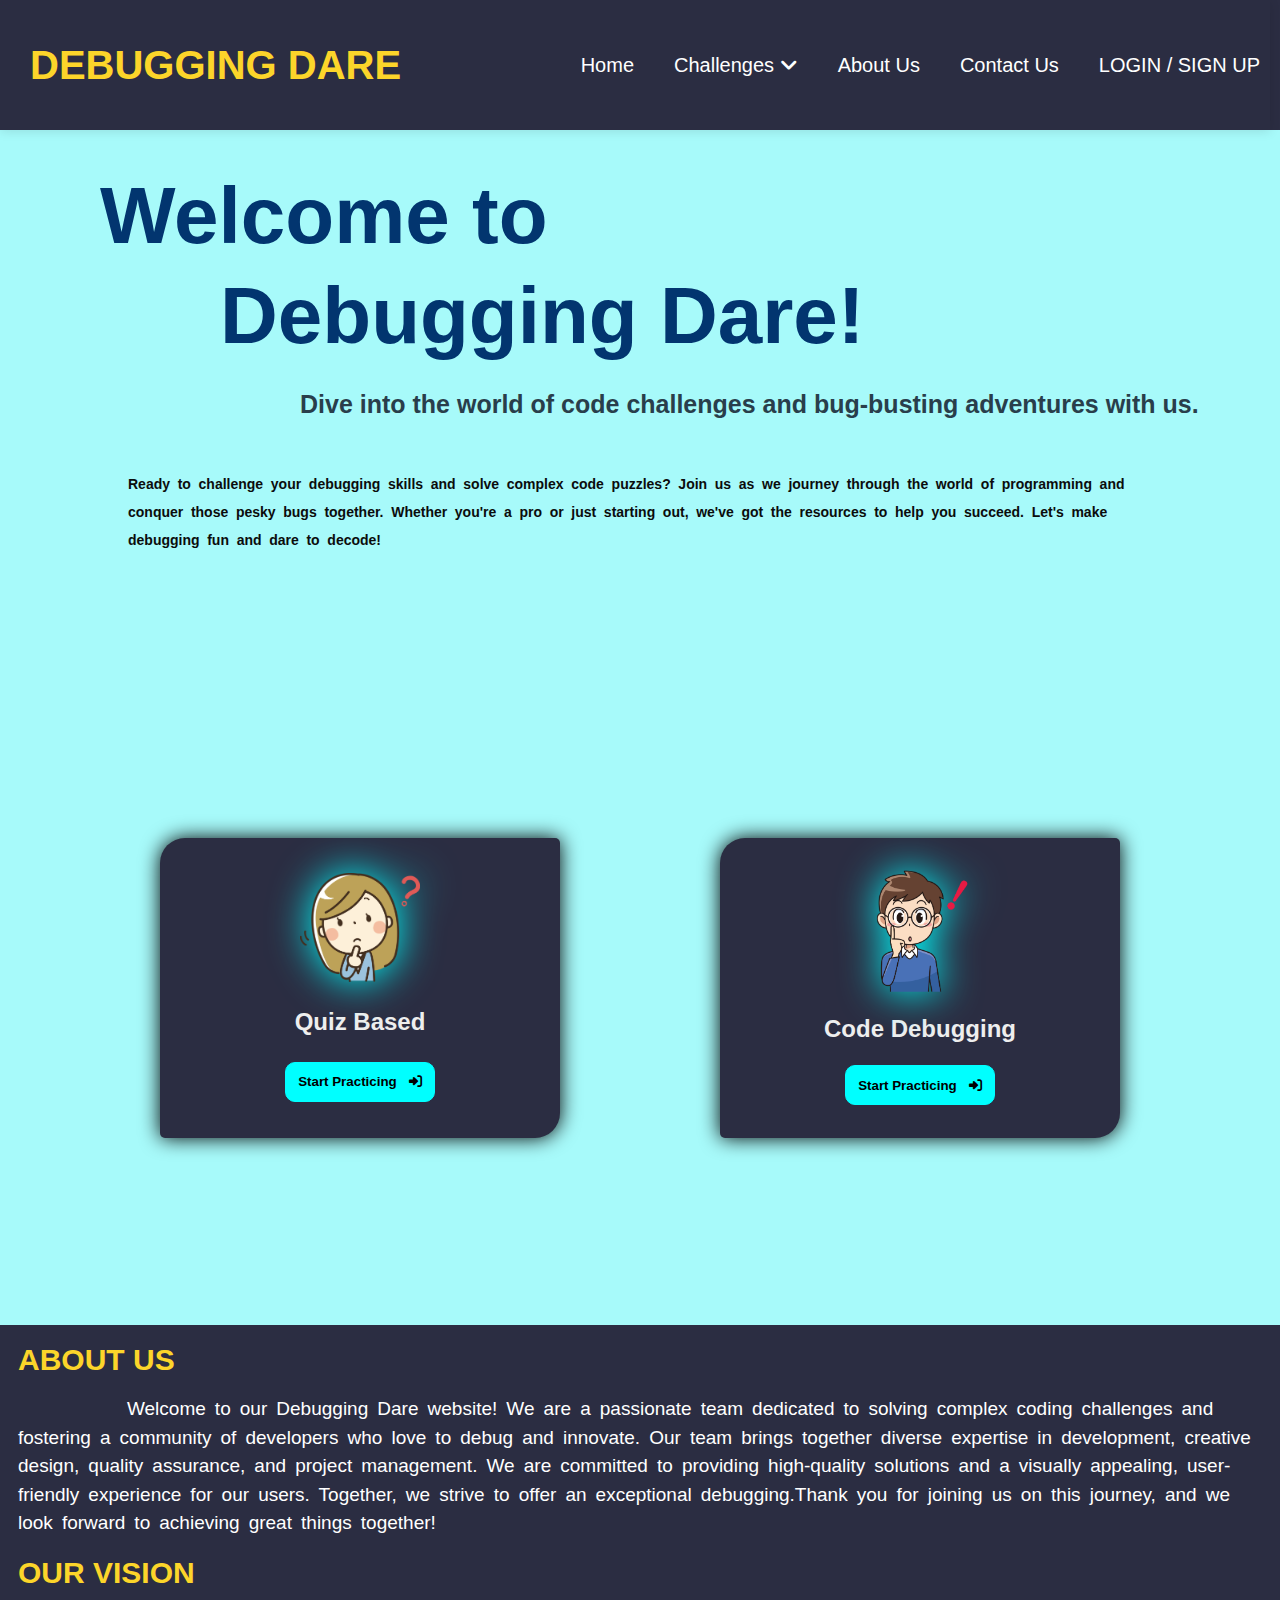
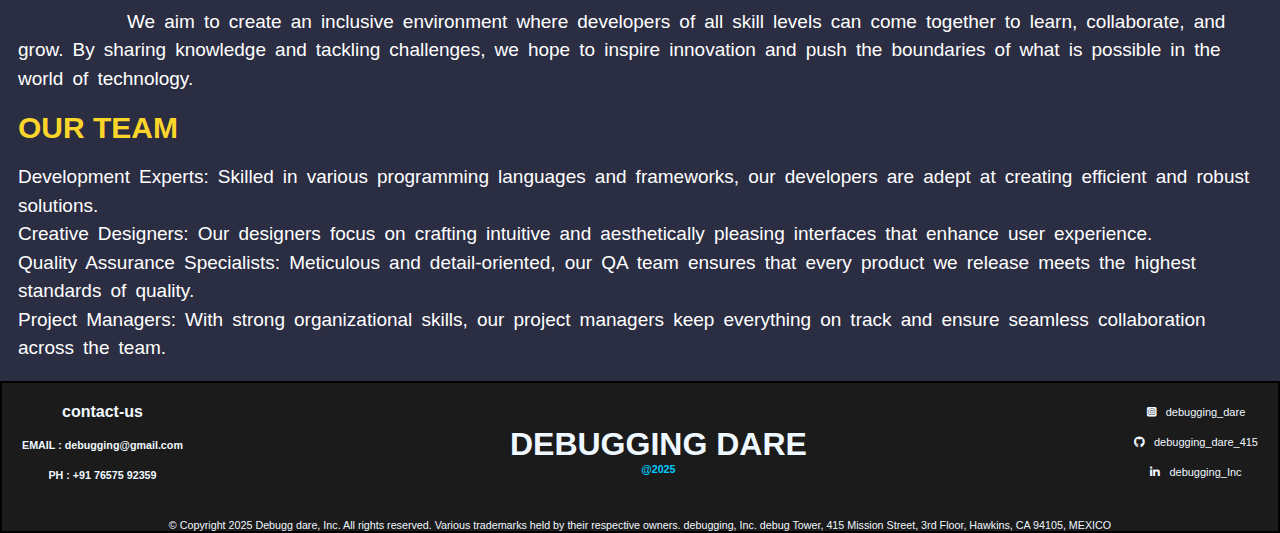
<file: index.html>
<!DOCTYPE html>
<html lang="en">

<head>
    <meta charset="UTF-8">
    <meta name="viewport" content="width=device-width, initial-scale=1.0">
    <title>Debugging Dare</title>
    <link rel="stylesheet" href="style.css">
    <link rel="stylesheet" href="style2.css">
    <link rel="stylesheet" href="https://cdnjs.cloudflare.com/ajax/libs/font-awesome/6.5.1/css/all.min.css">
</head>

<body class="home-body">
    <script defer src="script.js"></script>
    <script defer src="script2.js"></script>
    <div id="head">
        <nav class="navbar">
            <h1 class="head-name">
                DEBUGGING DARE
            </h1>
            <div class="hamburger-menu">
                <i class="fa-solid fa-bars"></i>
            </div>
            <ul class="navbar-list">
                <li><a href="">Home</a></li>
                <li>
                    <a href="">Challenges <i class="fa-solid fa-angle-down"></i></a>
                    <ul class="submenu">
                        <li><a href="#challenges">Quiz Based</a></li>
                        <li><a href="#challenges">Ide Based</a></li>
                    </ul>
                </li>
                <li>
                    <a href="#ABOUTUS">About Us</a>
                </li>
                <li>
                    <a href="#contact-us">Contact Us</a>
                </li>
                <li>
                    <a href="" id="login-menu">LOGIN / SIGN UP</a>
                </li>
            </ul>
        </nav>
    </div>
    <div class="index-section">
        <h1><span class="wel">Welcome to </span><br><span class="deb">Debugging Dare!</span><br><span
                class="wel-content">Dive into the world of code challenges and bug-busting adventures with
                us.</span><br><span class="content">Ready to challenge your debugging skills and solve complex
                code puzzles? Join us as we journey through the world of programming and conquer those pesky
                bugs together. Whether you're a pro or just starting out, we've got the resources to help you
                succeed. Let's make debugging fun and dare to decode!</span></h1>
        <div class="login-pop-up">
            <form action="" id="form" method="get" enctype="multipart/form-data">
                <div>
                    <h1 style="color: yellow;" >SIGN UP</h1>
                </div><br>
                <div class="input-group">
                    <label for="Username">Username</label>
                    <input name="Username" id="Username" type="text" required>
                    <div class="error"></div>
                </div>
                <div class="input-group">
                    <label for="password">Password</label>
                    <input name="password" id="password" type="password" minlength="8" required>
                    <div class="error"></div>
                </div>
                <div class="input-group">
                    <label for="email">Email</label required>
                    <input type="email" name="email" id="email">
                    <div class="error"></div>
                </div>
                <div class="input-group">
                    <label for="phone">Phone</label required>
                    <input type="tel" name="phone" id="phone">
                    <div class="error"></div>
                </div>
                <div class="input-group">
                    <label for="dateofbirth">Date Of Birth</label>
                    <input type="date" name="dateofbirth" id="dateofbirth" min="1960-01-01" max="2006-12-31">
                    <div class="error"></div>
                </div>
                <div class="gender">
                    <input type="radio" name="gender" id="male" value="male">
                    <label for="male">Male</label>
                    <input type="radio" name="gender" id="female" value="female">
                    <label for="female">Female</label>
                </div>
                <div id="terms">
                    <input type="checkbox" name="termsandconditions" id="termsandconditions" required>
                    <label for="termsandconditions">I Agree To the Terms And Conditions</label>
                </div>
                <div class="login">
                    <button>SUBMIT <i class="fa-solid fa-right-to-bracket"></i> </button>
                    <a href="/signin.html">Already Have An Account ?</a>
                </div>
                <div class="close-x">
                    <h1>x</h1>
                </div>
            </form>
        </div>
        <div class="section-container" id="challenges">
            <div id="quiz-box" class="section-box">
                <img src="image/pngwing.com (2).png" alt="" srcset="" width="120px" id="quiz-img">
                <h2>Quiz Based</h2>
                <button><a href="">Start Practicing</a><i class="fa-solid fa-right-to-bracket"></i></button>
            </div>
            <div id="ide-box" class="section-box">
                <img src="image/pngwing.com (1).png" alt="" srcset="" width="100px" id="quiz-img">
                <h2>Code Debugging</h2>
                <button><a href="debugging-question.html">Start Practicing</a><i
                        class="fa-solid fa-right-to-bracket"></i></button>

            </div>
        </div>

        <div class="about-us" id="ABOUTUS">
            <h2>ABOUT US</h2><br>
            <P>
                &nbsp; &nbsp; &nbsp; &nbsp; &nbsp; &nbsp; Welcome to our Debugging Dare website! We are a
                passionate team dedicated to solving complex coding challenges and fostering a community of
                developers who love to debug and innovate.

                Our team brings together diverse expertise in development, creative design, quality assurance,
                and project management. We are committed to providing high-quality solutions and a visually
                appealing, user-friendly experience for our users.

                Together, we strive to offer an exceptional debugging.Thank you for joining us on this journey,
                and we look forward to achieving great things together!
            </P><br>
            <h2>OUR VISION</h2><br>
            <p>
                &nbsp; &nbsp; &nbsp; &nbsp; &nbsp; &nbsp; We aim to create an inclusive environment where
                developers of all skill levels can come together to learn, collaborate, and grow. By sharing
                knowledge and tackling challenges, we hope to inspire innovation and push the boundaries of what
                is possible in the world of technology.
            </p><br>
            <h2>OUR TEAM</h2><br>
            <p>
                Development Experts: Skilled in various programming languages and frameworks, our developers are
                adept at creating efficient and robust solutions.<br>Creative Designers: Our designers focus on
                crafting intuitive and aesthetically pleasing interfaces that enhance user
                experience.<br>Quality Assurance Specialists: Meticulous and detail-oriented, our QA team
                ensures that every product we release meets the highest standards of quality.<br>Project
                Managers: With strong organizational skills, our project managers keep everything on track and
                ensure seamless collaboration across the team.<br>
            </p>
        </div>
    </div>
    <div class="index-footer" id="contact-us">
        <div class="contact-us">
            <div class="main-foot">
                <div class="sub-div">
                    <div class="sub-foot-child">
                        <h4>contact-us</h4><br>
                        <h6>EMAIL : debugging@gmail.com</h6><br>
                        <h6>PH : +91 76575 92359</h6><br>

                    </div>
                    <div class="sub-foot-child">
                        <h1>DEBUGGING DARE</h1>
                        <h6 style="color: rgb(0, 204, 255);">@2025</h6>
                    </div>
                    <div class="sub-foot-child">
                        <p><i class="fa-brands fa-square-instagram"></i> &nbsp debugging_dare</p><br>
                        <p><i class="fa-brands fa-github"></i> &nbsp; debugging_dare_415</p><br>
                        <p><i class="fa-brands fa-linkedin-in"></i> &nbsp; debugging_Inc</p><br>
                    </div>
                </div>
                <div class="sub-div-2">
                    <h6>© Copyright 2025 Debugg dare, Inc. All rights reserved. Various trademarks held by their
                        respective owners. debugging, Inc. debug Tower, 415 Mission Street, 3rd Floor, Hawkins,
                        CA 94105, MEXICO</h6>
                </div>
            </div>
        </div>
    </div>
</body>

</html>
</file>
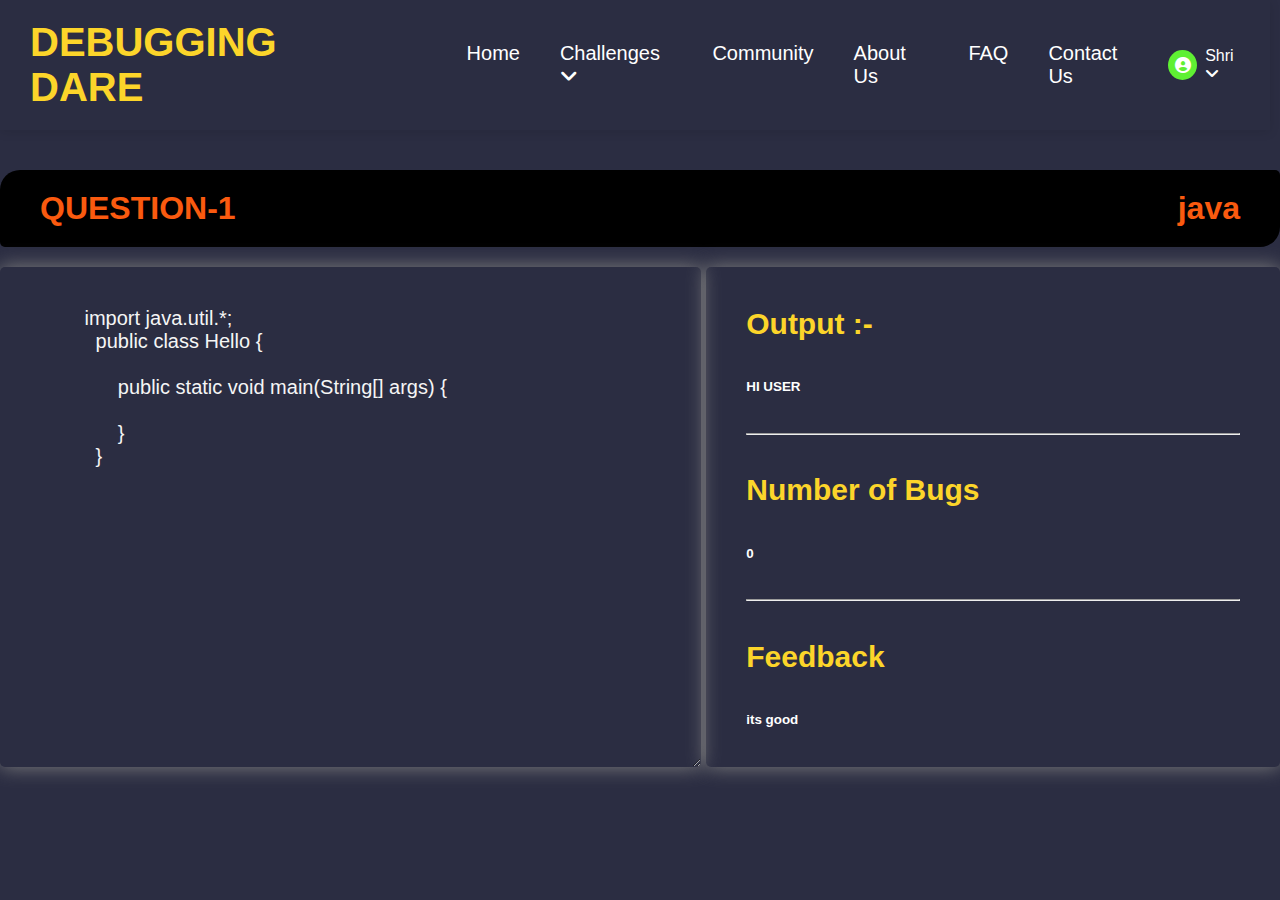
<file: debugging.html>
<!DOCTYPE html>
<html lang="en">

<head>
  <meta charset="UTF-8">
  <meta name="viewport" content="width=device-width, initial-scale=1.0">
  <title>Debugging Dare</title>
  <link rel="stylesheet" href="style.css">
  <link rel="stylesheet" href="style2.css">
  <link rel="stylesheet" href="https://cdnjs.cloudflare.com/ajax/libs/font-awesome/6.5.1/css/all.min.css">
</head>

<body class="debug-body">
  <script src="easy.js"></script>
  <div id="head">
    <nav class="navbar">
        <h1 class="head-name">
            DEBUGGING DARE
        </h1>
        <div class="hamburger-menu">
            <i class="fa-solid fa-bars"></i>
        </div>
        <ul class="navbar-list">
            <li><a href="index.html">Home</a></li>
            <li>
                <a href="">Challenges <i class="fa-solid fa-angle-down"></i></a>
                <ul class="submenu">
                    <li><a href="#challenges">Quiz Based</a></li>
                    <li><a href="#challenges">Ide Based</a></li>
                </ul>
            </li>
            <li>
                <a href="">Community</a>
            </li>
            <li>
                <a href="#ABOUTUS">About Us</a>
            </li>
            <li>
                <a href="">FAQ</a>
            </li>
            <li>
                <a href="#contact-us">Contact Us</a>
            </li>
        </ul>
        <div class="profile-dropdown">
            <div class="profile-dropdown-btn">
                <div class="profile-img">
                    <i class="fa-solid fa-circle-user"></i>
                </div>
                <span>Shri <i class="fa-solid fa-angle-down"></i></span>
            </div>
            <ul class="profile-dropdown-list">
                <li class="profile-dropdown-list-item"><a href="#"><i class="fa-regular fa-user"></i>Edit
                        Profile</a></li>
                <li class="profile-dropdown-list-item"><a href="#"><i class="fa-regular fa-envelope"></i>Inbox</a>
                </li>
                <li class="profile-dropdown-list-item"><a href="#"><i
                            class="fa-solid fa-chart-line"></i>Analytics</a></li>
                <li class="profile-dropdown-list-item"><a href="#"><i class="fa-solid fa-sliders"></i>Settings</a>
                </li>
                <li class="profile-dropdown-list-item"><a href="#"><i class="fa-regular fa-circle-question"></i>Help
                        & Support</a></li>
                <hr />
                <li class="profile-dropdown-list-item"><a href="#"><i
                            class="fa-solid fa-arrow-right-from-bracket"></i>Log Out</a></li>
            </ul>
        </div>
    </nav>
</div>
  <div class="debug-section">
    <div class="language-menu">
      <h1 class="place_the_question">QUESTION-1</h1>
      <h1 class="program_name">java</h1>
    </div>
    <div class="input-output">
      <textarea name="" id="" class="input-program">
        import java.util.*;
          public class Hello {
          
              public static void main(String[] args) {
          
              }
          }
            </textarea>
      <div class="output-program">
        <h2>Output :-</h2>
        <h6>HI USER</h6>
        <hr>
        <h2>Number of Bugs</h2>
        <h6>0</h6>
        <hr>
        <h2>Feedback</h2>
        <h6>its good</h6>
      </div>
    </div>
  </section>

</body>

</html>
</file>
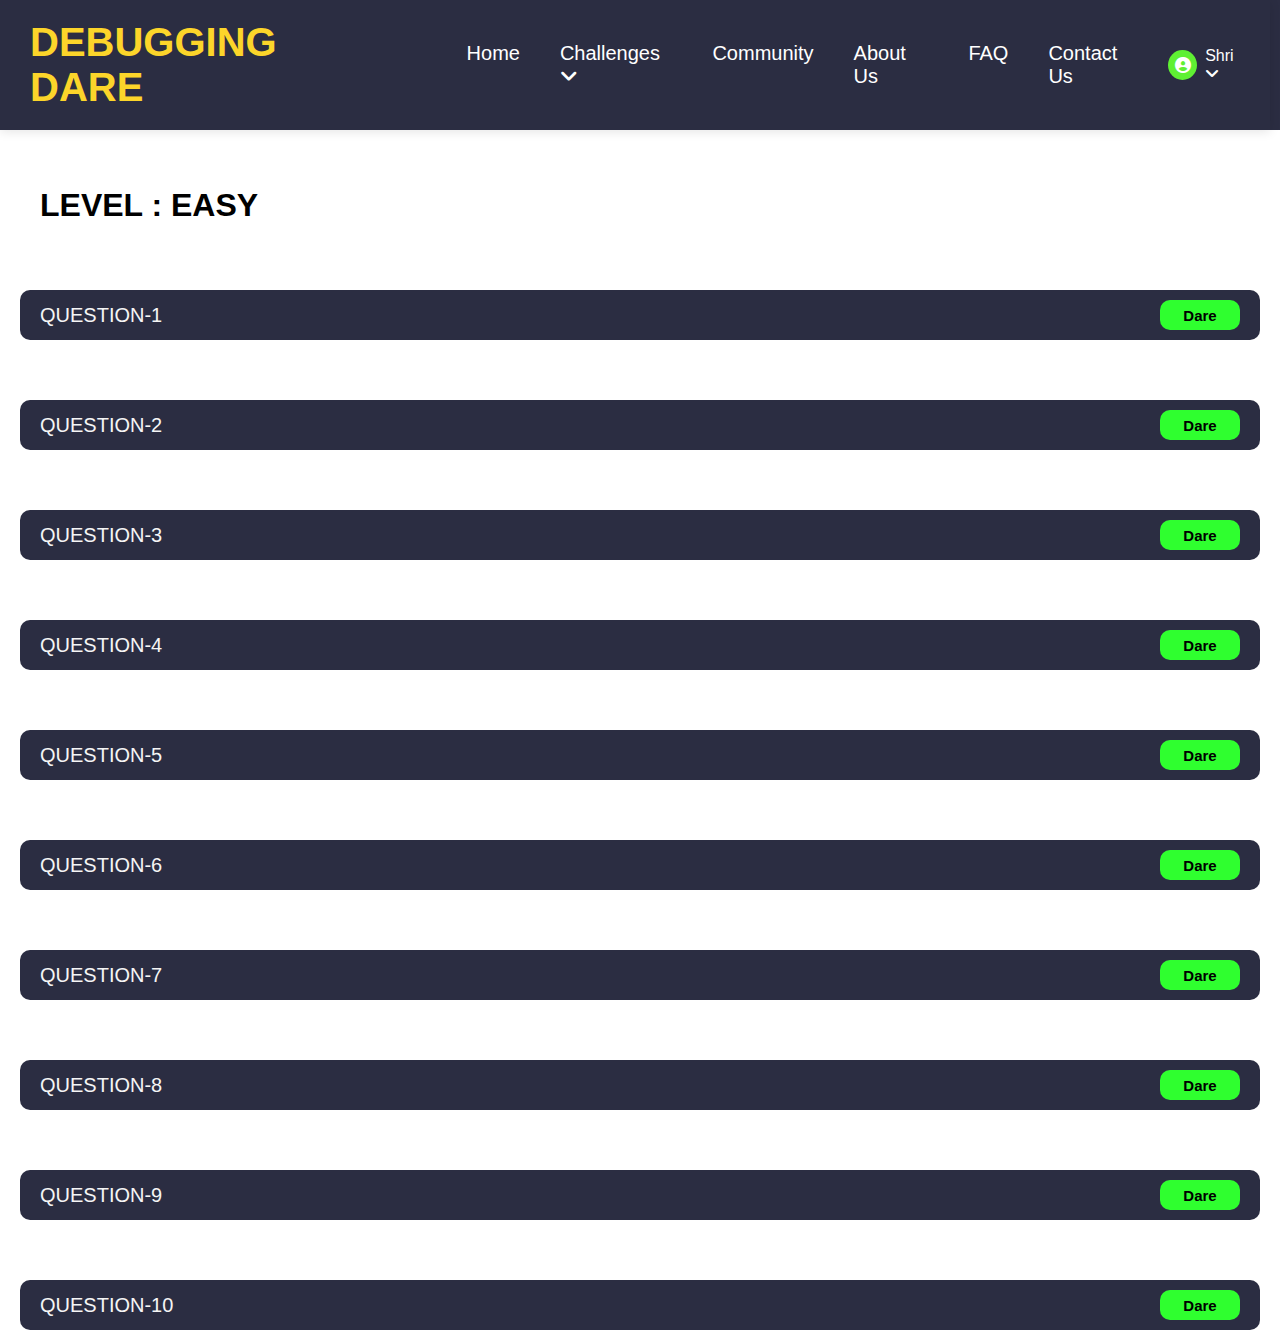
<file: easy.html>
<!DOCTYPE html>
<html lang="en">

<head>
    <meta charset="UTF-8">
    <meta name="viewport" content="width=device-width, initial-scale=1.0">
    <title>Debugging Dare</title>
    <link rel="stylesheet" href="style.css">
    <link rel="stylesheet" href="style2.css">
    <link rel="stylesheet" href="https://cdnjs.cloudflare.com/ajax/libs/font-awesome/6.5.1/css/all.min.css">
    <script defer src="easy.js"></script>
</head>

<body class="easy-body"> 
    <div id="head">
        <nav class="navbar">
            <h1 class="head-name">
                DEBUGGING DARE
            </h1>
            <div class="hamburger-menu">
                <i class="fa-solid fa-bars"></i>
            </div>
            <ul class="navbar-list">
                <li><a href="index.html">Home</a></li>
                <li>
                    <a href="">Challenges <i class="fa-solid fa-angle-down"></i></a>
                    <ul class="submenu">
                        <li><a href="#challenges">Quiz Based</a></li>
                        <li><a href="#challenges">Ide Based</a></li>
                    </ul>
                </li>
                <li>
                    <a href="">Community</a>
                </li>
                <li>
                    <a href="#ABOUTUS">About Us</a>
                </li>
                <li>
                    <a href="">FAQ</a>
                </li>
                <li>
                    <a href="#contact-us">Contact Us</a>
                </li>
            </ul>
            <div class="profile-dropdown">
                <div class="profile-dropdown-btn">
                    <div class="profile-img">
                        <i class="fa-solid fa-circle-user"></i>
                    </div>
                    <span>Shri <i class="fa-solid fa-angle-down"></i></span>
                </div>
                <ul class="profile-dropdown-list">
                    <li class="profile-dropdown-list-item"><a href="#"><i class="fa-regular fa-user"></i>Edit
                            Profile</a></li>
                    <li class="profile-dropdown-list-item"><a href="#"><i class="fa-regular fa-envelope"></i>Inbox</a>
                    </li>
                    <li class="profile-dropdown-list-item"><a href="#"><i
                                class="fa-solid fa-chart-line"></i>Analytics</a></li>
                    <li class="profile-dropdown-list-item"><a href="#"><i class="fa-solid fa-sliders"></i>Settings</a>
                    </li>
                    <li class="profile-dropdown-list-item"><a href="#"><i class="fa-regular fa-circle-question"></i>Help
                            & Support</a></li>
                    <hr />
                    <li class="profile-dropdown-list-item"><a href="#"><i
                                class="fa-solid fa-arrow-right-from-bracket"></i>Log Out</a></li>
                </ul>
            </div>
        </nav>
    </div>
    <div class="easy-section">
        <div class="easy-h1">
            <h1>LEVEL : EASY</h1>
        </div>
        <div class="easy-box">
            <p class="no_question">QUESTION-1</p>
            <button class="dare-btn">Dare</button>
        </div><div class="easy-box">
            <p class="no_question">QUESTION-2</p>
            <button class="dare-btn">Dare</button>
        </div><div class="easy-box">
            <p>QUESTION-3</p>
            <button class="dare-btn">Dare</button>
        </div><div class="easy-box">
            <p>QUESTION-4</p>
            <button class="dare-btn">Dare</button>
        </div><div class="easy-box">
            <p>QUESTION-5</p>
            <button class="dare-btn">Dare</button>
        </div><div class="easy-box">
            <p>QUESTION-6</p>
            <button class="dare-btn">Dare</button>
        </div><div class="easy-box">
            <p>QUESTION-7</p>
            <button class="dare-btn">Dare</button>
        </div><div class="easy-box">
            <p>QUESTION-8</p>
            <button class="dare-btn">Dare</button>
        </div><div class="easy-box">
            <p>QUESTION-9</p>
            <button class="dare-btn">Dare</button>
        </div>
        <div class="easy-box">
            <p>QUESTION-10</p>
            <button class="dare-btn">Dare</button>
        </div>
        <div class="question-pop">
            <div>
                <h1>Question-1</h1>
                <p>Select the language</p>
                <select name="" id="which_program" required>
                    <option value="" disabled selected>-Select-the-language-</option>
                    <option value="python">Python</option>
                    <option value="Java">Java</option>
                    <option value="C">C</option>
                    <option value="C++">C++</option>
                    <option value="Csharp">C sharp</option>
                    <option value="Dart">Dart</option>
                </select>
                <a href="easy.html" class="question-pop-btn-1" ><button class="question-pop-btn-1" id="same1">Close</button></a>
                <a href="debugging.html" class="question-pop-btn-2" ><button class="question-pop-btn-2" id="same2">Debug</button></a>
            </div>
        </div>
    </div>

    <script src="script2.js"></script>
</body>

</html>
</file>
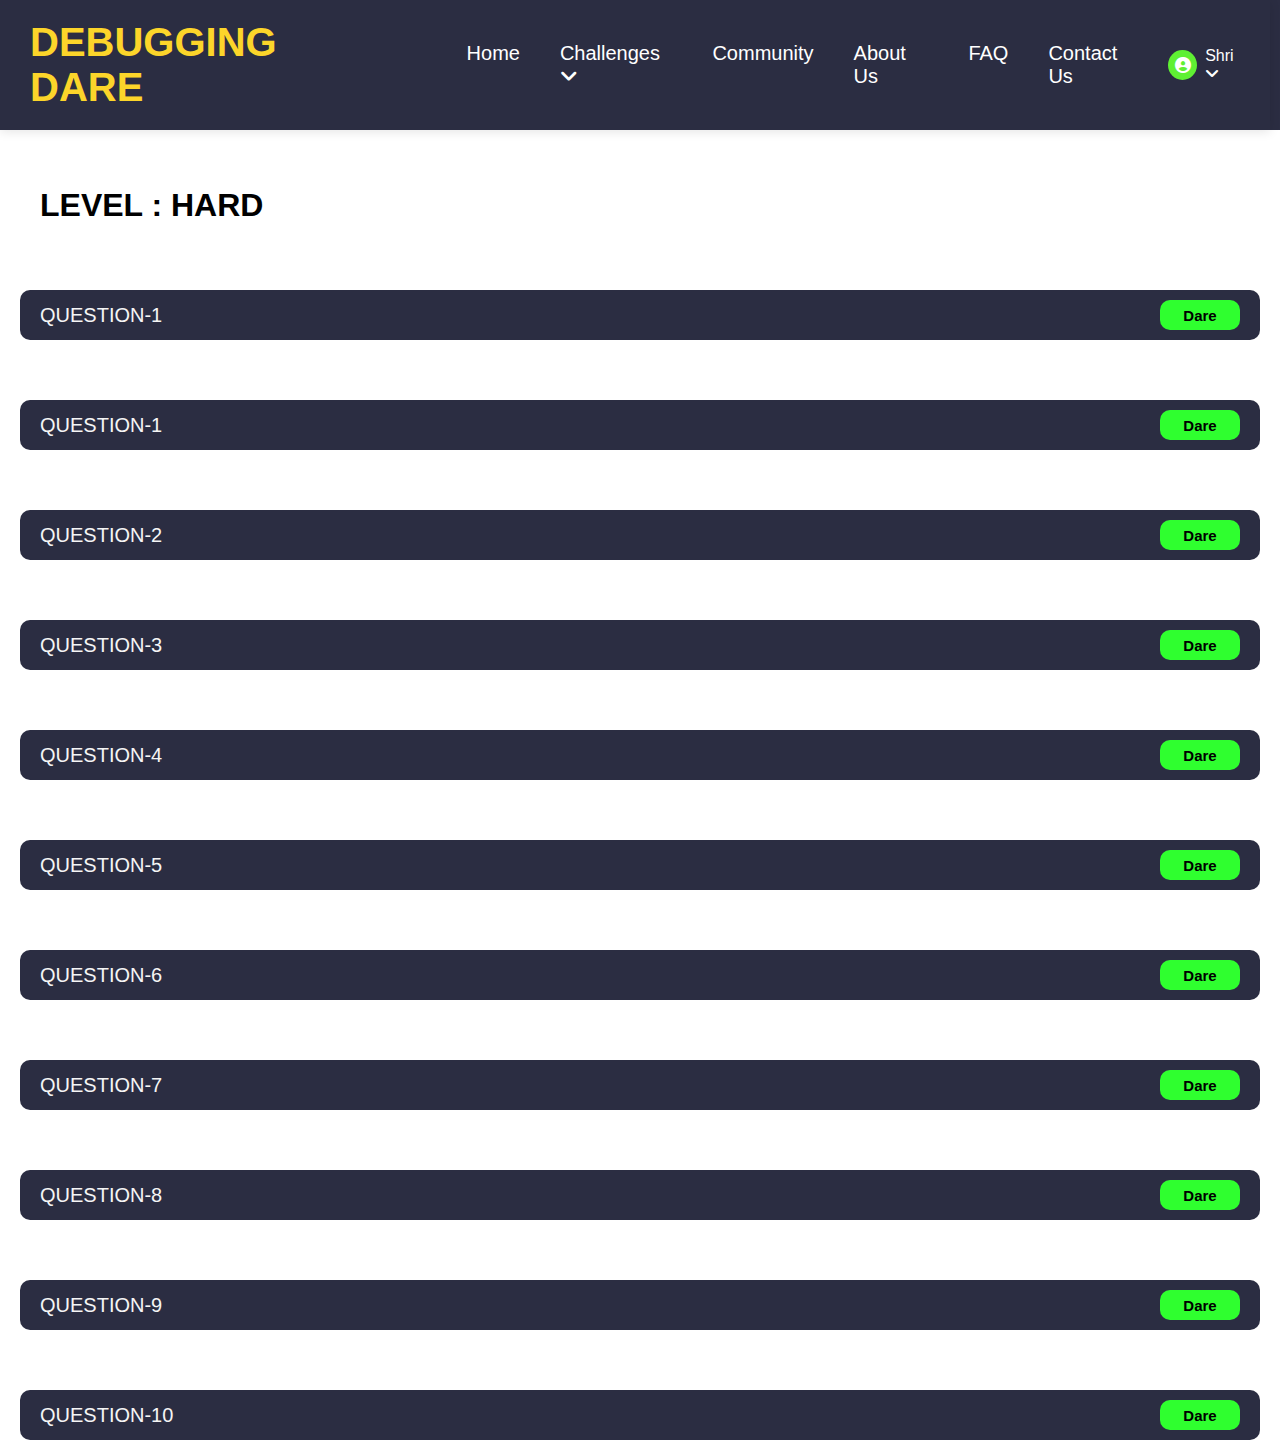
<file: hard.html>
<!DOCTYPE html>
<html lang="en">

<head>
    <meta charset="UTF-8">
    <meta name="viewport" content="width=device-width, initial-scale=1.0">
    <title>Debugging Dare</title>
    <link rel="stylesheet" href="style.css">
    <link rel="stylesheet" href="style2.css">
    <link rel="stylesheet" href="https://cdnjs.cloudflare.com/ajax/libs/font-awesome/6.5.1/css/all.min.css">
    <script defer src="easy.js"></script>
</head>

<body class="easy-body"> 
    <div id="head">
        <nav class="navbar">
            <h1 class="head-name">
                DEBUGGING DARE
            </h1>
            <div class="hamburger-menu">
                <i class="fa-solid fa-bars"></i>
            </div>
            <ul class="navbar-list">
                <li><a href="index.html">Home</a></li>
                <li>
                    <a href="">Challenges <i class="fa-solid fa-angle-down"></i></a>
                    <ul class="submenu">
                        <li><a href="#challenges">Quiz Based</a></li>
                        <li><a href="#challenges">Ide Based</a></li>
                    </ul>
                </li>
                <li>
                    <a href="">Community</a>
                </li>
                <li>
                    <a href="#ABOUTUS">About Us</a>
                </li>
                <li>
                    <a href="">FAQ</a>
                </li>
                <li>
                    <a href="#contact-us">Contact Us</a>
                </li>
            </ul>
            <div class="profile-dropdown">
                <div class="profile-dropdown-btn">
                    <div class="profile-img">
                        <i class="fa-solid fa-circle-user"></i>
                    </div>
                    <span>Shri <i class="fa-solid fa-angle-down"></i></span>
                </div>
                <ul class="profile-dropdown-list">
                    <li class="profile-dropdown-list-item"><a href="#"><i class="fa-regular fa-user"></i>Edit
                            Profile</a></li>
                    <li class="profile-dropdown-list-item"><a href="#"><i class="fa-regular fa-envelope"></i>Inbox</a>
                    </li>
                    <li class="profile-dropdown-list-item"><a href="#"><i
                                class="fa-solid fa-chart-line"></i>Analytics</a></li>
                    <li class="profile-dropdown-list-item"><a href="#"><i class="fa-solid fa-sliders"></i>Settings</a>
                    </li>
                    <li class="profile-dropdown-list-item"><a href="#"><i class="fa-regular fa-circle-question"></i>Help
                            & Support</a></li>
                    <hr />
                    <li class="profile-dropdown-list-item"><a href="#"><i
                                class="fa-solid fa-arrow-right-from-bracket"></i>Log Out</a></li>
                </ul>
            </div>
        </nav>
    </div>
    <div class="easy-section">
        <div class="easy-h1">
            <h1>LEVEL : HARD</h1>
        </div>
        <div class="easy-box">
            <p>QUESTION-1</p>
            <button class="dare-btn">Dare</button>
        </div>
        <div class="easy-box">
            <p>QUESTION-1</p>
            <button class="dare-btn">Dare</button>
        </div><div class="easy-box">
            <p>QUESTION-2</p>
            <button class="dare-btn">Dare</button>
        </div><div class="easy-box">
            <p>QUESTION-3</p>
            <button class="dare-btn">Dare</button>
        </div><div class="easy-box">
            <p>QUESTION-4</p>
            <button class="dare-btn">Dare</button>
        </div><div class="easy-box">
            <p>QUESTION-5</p>
            <button class="dare-btn">Dare</button>
        </div><div class="easy-box">
            <p>QUESTION-6</p>
            <button class="dare-btn">Dare</button>
        </div><div class="easy-box">
            <p>QUESTION-7</p>
            <button class="dare-btn">Dare</button>
        </div><div class="easy-box">
            <p>QUESTION-8</p>
            <button class="dare-btn">Dare</button>
        </div><div class="easy-box">
            <p>QUESTION-9</p>
            <button class="dare-btn">Dare</button>
        </div>
        <div class="easy-box">
            <p>QUESTION-10</p>
            <button class="dare-btn">Dare</button>
        </div>
        <div class="question-pop">
            <div>
                <h1>Question-1</h1>
                <p>Select the language</p>
                <select name="" id="" placeholder="select your language" required>
                    <option value="" disabled selected>-Select-the-language-</option>
                    <option value="python">Python</option>
                    <option value="Java">Java</option>
                    <option value="C">C</option>
                    <option value="C++">C++</option>
                    <option value="Csharp">C sharp</option>
                    <option value="Dart">Dart</option>
                </select>
                <a href="hard.html" class="question-pop-btn-1" ><button class="question-pop-btn-1" id="same1">Close</button></a>
                <a href="debugging.html" class="question-pop-btn-2" ><button class="question-pop-btn-2" id="same2">Debug</button></a>
            </div>
        </div>
    </div>

    <script src="script2.js"></script>
</body>

</html>
</file>
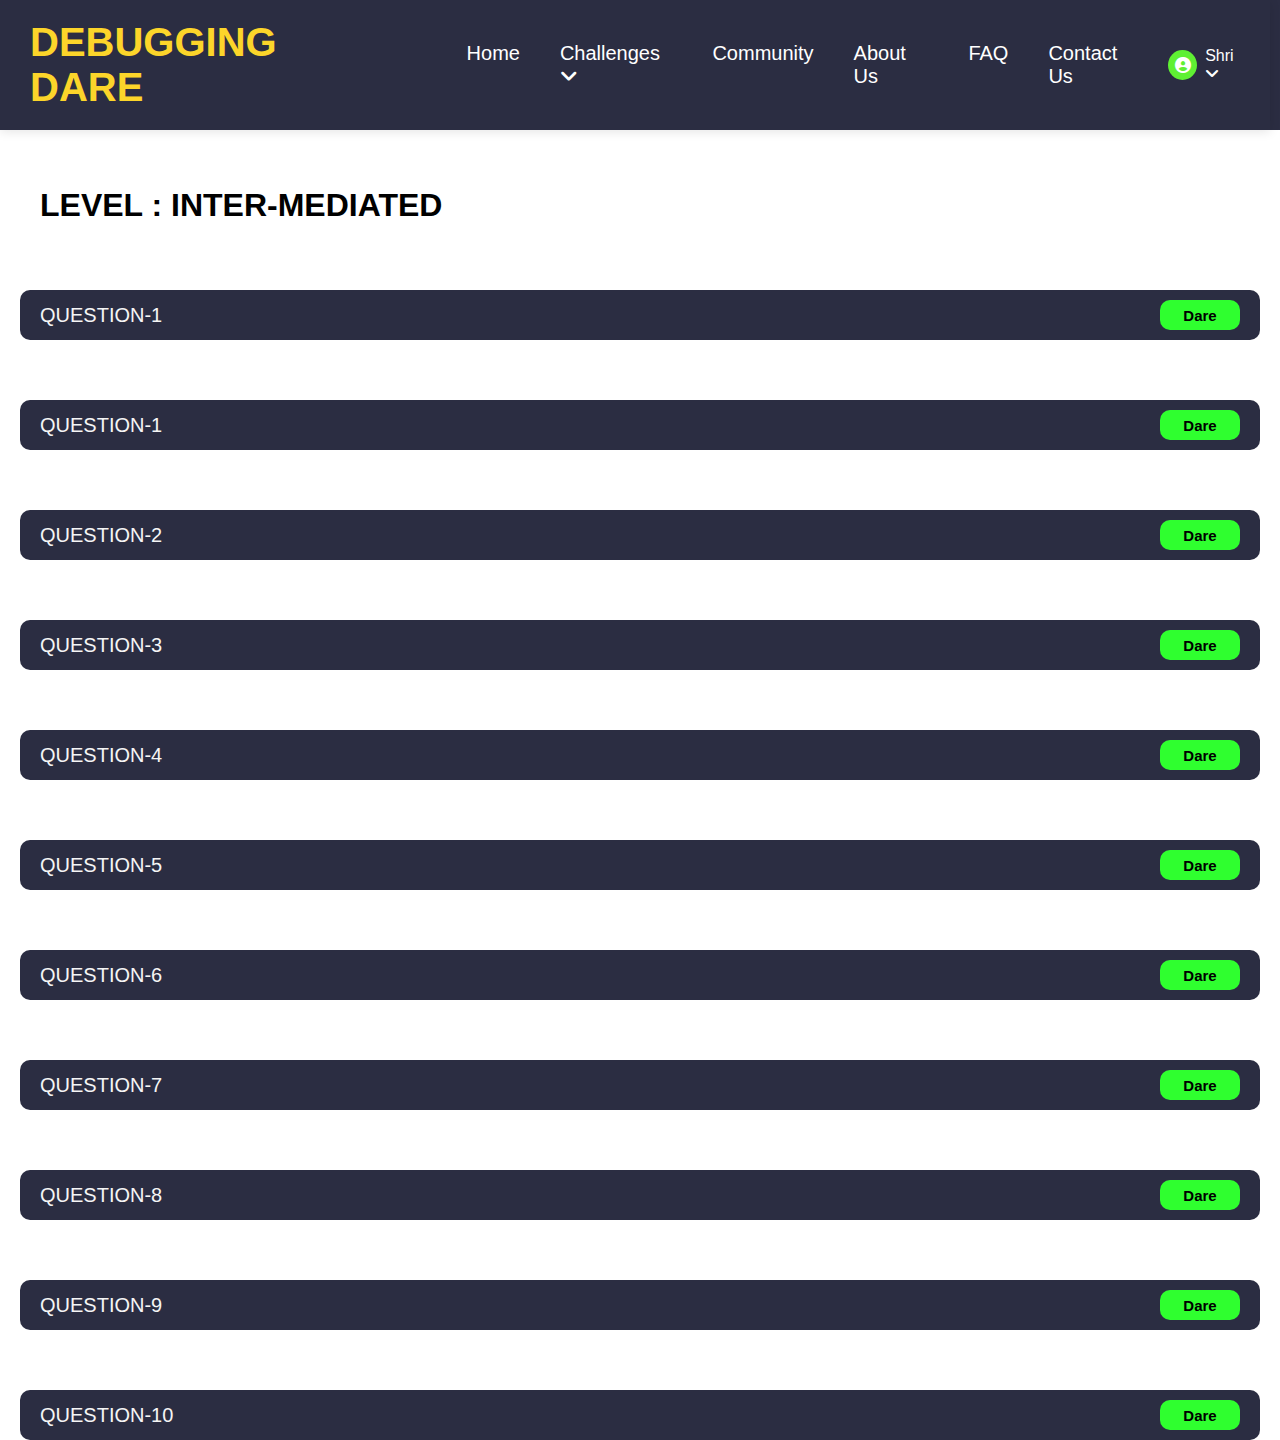
<file: intermediate.html>
<!DOCTYPE html>
<html lang="en">

<head>
    <meta charset="UTF-8">
    <meta name="viewport" content="width=device-width, initial-scale=1.0">
    <title>Debugging Dare</title>
    <link rel="stylesheet" href="style.css">
    <link rel="stylesheet" href="style2.css">
    <link rel="stylesheet" href="https://cdnjs.cloudflare.com/ajax/libs/font-awesome/6.5.1/css/all.min.css">
    <script defer src="easy.js"></script>
</head>

<body class="easy-body"> 
    <div id="head">
        <nav class="navbar">
            <h1 class="head-name">
                DEBUGGING DARE
            </h1>
            <div class="hamburger-menu">
                <i class="fa-solid fa-bars"></i>
            </div>
            <ul class="navbar-list">
                <li><a href="index.html">Home</a></li>
                <li>
                    <a href="">Challenges <i class="fa-solid fa-angle-down"></i></a>
                    <ul class="submenu">
                        <li><a href="#challenges">Quiz Based</a></li>
                        <li><a href="#challenges">Ide Based</a></li>
                    </ul>
                </li>
                <li>
                    <a href="">Community</a>
                </li>
                <li>
                    <a href="#ABOUTUS">About Us</a>
                </li>
                <li>
                    <a href="">FAQ</a>
                </li>
                <li>
                    <a href="#contact-us">Contact Us</a>
                </li>
            </ul>
            <div class="profile-dropdown">
                <div class="profile-dropdown-btn">
                    <div class="profile-img">
                        <i class="fa-solid fa-circle-user"></i>
                    </div>
                    <span>Shri <i class="fa-solid fa-angle-down"></i></span>
                </div>
                <ul class="profile-dropdown-list">
                    <li class="profile-dropdown-list-item"><a href="#"><i class="fa-regular fa-user"></i>Edit
                            Profile</a></li>
                    <li class="profile-dropdown-list-item"><a href="#"><i class="fa-regular fa-envelope"></i>Inbox</a>
                    </li>
                    <li class="profile-dropdown-list-item"><a href="#"><i
                                class="fa-solid fa-chart-line"></i>Analytics</a></li>
                    <li class="profile-dropdown-list-item"><a href="#"><i class="fa-solid fa-sliders"></i>Settings</a>
                    </li>
                    <li class="profile-dropdown-list-item"><a href="#"><i class="fa-regular fa-circle-question"></i>Help
                            & Support</a></li>
                    <hr />
                    <li class="profile-dropdown-list-item"><a href="#"><i
                                class="fa-solid fa-arrow-right-from-bracket"></i>Log Out</a></li>
                </ul>
            </div>
        </nav>
    </div>
    <div class="easy-section">
        <div class="easy-h1">
            <h1>LEVEL : INTER-MEDIATED</h1>
        </div>
        <div class="easy-box">
            <p>QUESTION-1</p>
            <button class="dare-btn">Dare</button>
        </div>
        <div class="easy-box">
            <p>QUESTION-1</p>
            <button class="dare-btn">Dare</button>
        </div><div class="easy-box">
            <p>QUESTION-2</p>
            <button class="dare-btn">Dare</button>
        </div><div class="easy-box">
            <p>QUESTION-3</p>
            <button class="dare-btn">Dare</button>
        </div><div class="easy-box">
            <p>QUESTION-4</p>
            <button class="dare-btn">Dare</button>
        </div><div class="easy-box">
            <p>QUESTION-5</p>
            <button class="dare-btn">Dare</button>
        </div><div class="easy-box">
            <p>QUESTION-6</p>
            <button class="dare-btn">Dare</button>
        </div><div class="easy-box">
            <p>QUESTION-7</p>
            <button class="dare-btn">Dare</button>
        </div><div class="easy-box">
            <p>QUESTION-8</p>
            <button class="dare-btn">Dare</button>
        </div><div class="easy-box">
            <p>QUESTION-9</p>
            <button class="dare-btn">Dare</button>
        </div>
        <div class="easy-box">
            <p>QUESTION-10</p>
            <button class="dare-btn">Dare</button>
        </div>
        <div class="question-pop">
            <div>
                <h1>Question-1</h1>
                <p>Select the language</p>
                <select name="" id="" placeholder="select your language" required>
                    <option value="" disabled selected>-Select-the-language-</option>
                    <option value="python">Python</option>
                    <option value="Java">Java</option>
                    <option value="C">C</option>
                    <option value="C++">C++</option>
                    <option value="Csharp">C sharp</option>
                    <option value="Dart">Dart</option>
                </select>
                <a href="intermediate.html" class="question-pop-btn-1" ><button class="question-pop-btn-1" id="same1">Close</button></a>
                <a href="debugging.html" class="question-pop-btn-2" ><button class="question-pop-btn-2" id="same2">Debug</button></a>
            </div>
        </div>
    </div>

    <script src="script2.js"></script>
</body>

</html>
</file>
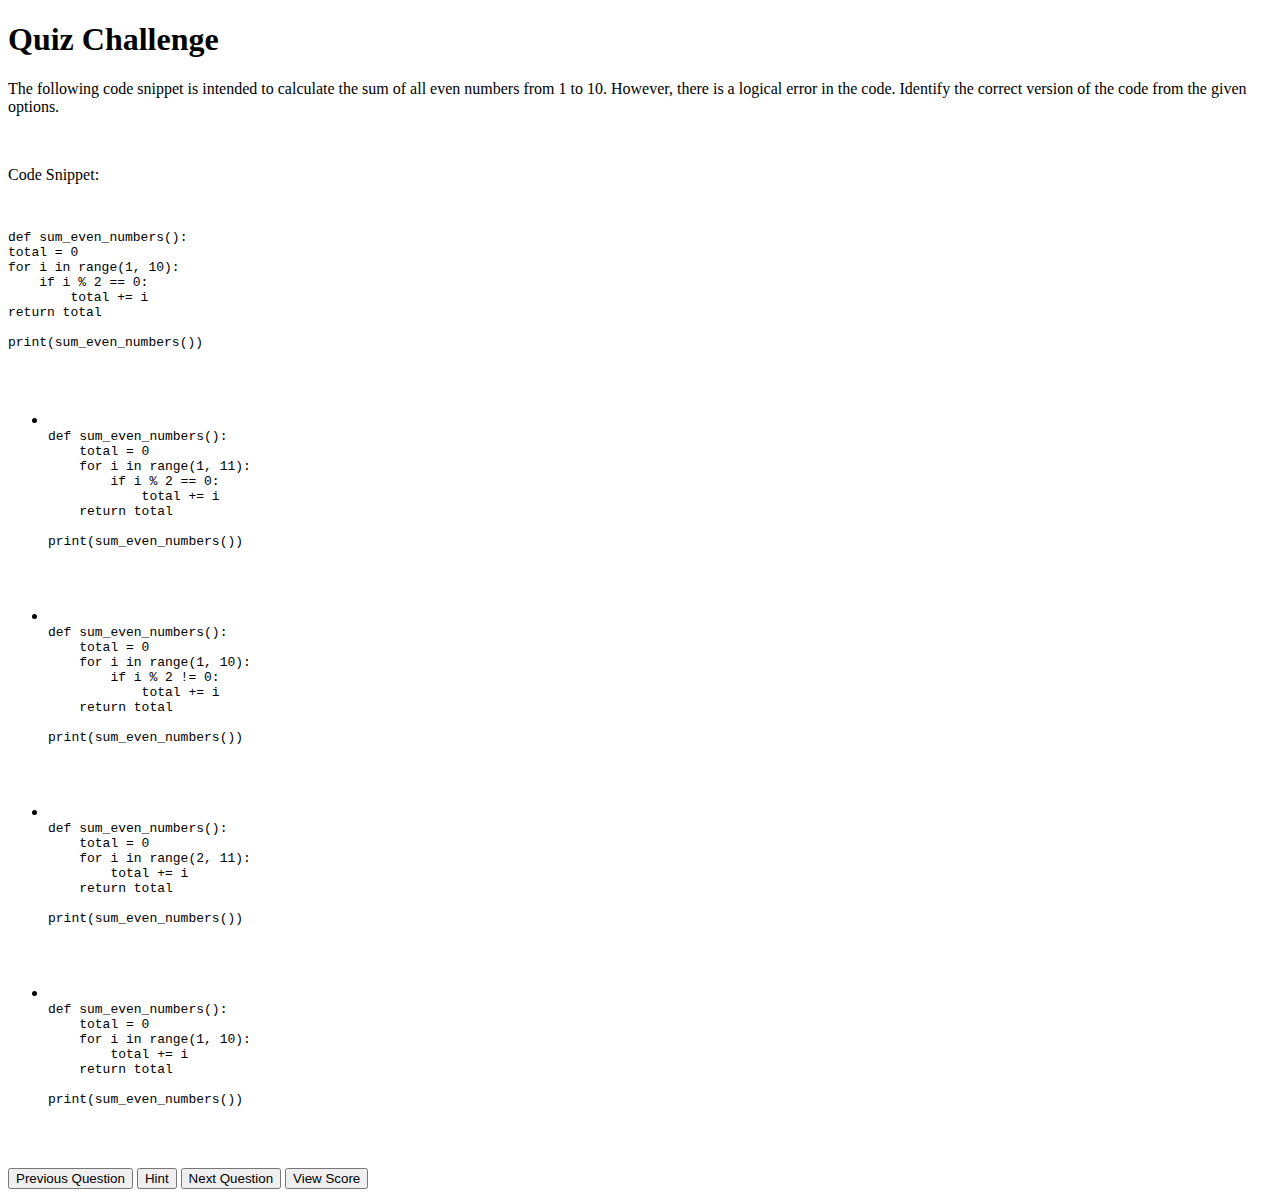
<file: quiz.html>
<!DOCTYPE html>
<html lang="en">
<head>
    <meta charset="UTF-8">
    <meta name="viewport" content="width=device-width, initial-scale=1.0">
    <title>Debugging Quiz</title>
</head>
<body>
    <div class="quiz-container">
        <div class="quiz-header">
            <h1>Quiz Challenge</h1>
        </div>
        <div class="question-nav" id="question-nav">
            
        </div>
        <div class="question" id="question">
           <p>The following code snippet is intended to calculate the sum of all even numbers from 1 to 10. However, there is a logical error in the code. Identify the correct version of the code from the given options.</p>
           <br>
           <p>Code Snippet:</p>
           <pre>
            <code>
                
def sum_even_numbers():
total = 0
for i in range(1, 10):
    if i % 2 == 0:
        total += i
return total

print(sum_even_numbers())

            </code>
           </pre>
        </div>
        <ul class="choices" id="choices">
            <li>
                <pre>
                    <code>
def sum_even_numbers():
    total = 0
    for i in range(1, 11):
        if i % 2 == 0:
            total += i
    return total

print(sum_even_numbers())

                    </code>
                </pre>
            </li>
            <li>
                <pre>
                    <code>
def sum_even_numbers():
    total = 0
    for i in range(1, 10):
        if i % 2 != 0:
            total += i
    return total

print(sum_even_numbers())

                    </code>
                </pre>
            </li>
            <li>
                <pre>
                    <code>
def sum_even_numbers():
    total = 0
    for i in range(2, 11):
        total += i
    return total

print(sum_even_numbers())

                    </code>
                </pre>
            </li>
            <li>
                <pre>
                    <code>
def sum_even_numbers():
    total = 0
    for i in range(1, 10):
        total += i
    return total

print(sum_even_numbers())

                    </code>
                </pre>
            </li>
        </ul>
        <div class="btn-container">
            <button class="btn" id="prev-btn">Previous Question</button>
            <button class="btn" id="hint-btn">Hint</button>
            <button class="btn" id="next-btn">Next Question</button>
            <button class="btn hidden" id="view-score">View Score</button>
        </div>

    </div>
    
</body>
</html>
</file>
<file: style.css>
@import url('https://fonts.googleapis.com/css2?family=Moirai+One&family=Noto+Sans+Tifinagh&display=swap'); 
 *{
    margin: 0;
    padding: 0;
    box-sizing: border-box;
    font-family:"poppins",sans-serif;
} 
#head{
    background: #2b2d42 ;
}
.navbar{
    z-index: 1;
    position: relative;
    display: flex;
    align-items: center;
    justify-content: space-between;
    background-color: #2b2d42;
    padding: 15px 10px;
    color: #ffffff;
    height: 130px;
    margin-right: 10px;
    box-shadow: 0px 2px 10px rgba(0, 0, 0, 0.1);
  }
.home-body{
    background-color: #a7fafa;
    position: relative;
}
.debug-body{
    background: #2b2d42;
}
.debug-section{
    width: 100%;
    height: 600px;
    margin-top: 40px;
}
.language-menu{
    display: flex;
    align-items: center;
    justify-content: space-between;
    padding: 20px 40px;
    border-radius: 20px 5px 20px 5px;
    background: black;
}
.language-menu a{
    color: white;
}
.language-menu a:hover{
    font-size: 19px;
    text-decoration: underline 5px solid rgb(161, 238, 46);

}
.language-menu h1{
    color: rgb(250, 90, 15);
}
.input-output{
    width: 100%;
    height: 500px;
    margin-top: 20px;
    display: flex;
    align-items: center;
    justify-content: space-between;
    gap: 5px;
}
.input-output textarea{
    background: #2b2d42;
    color: whitesmoke;
}
.input-program,.output-program{
    width: 55%;
    height: 500px;
    box-shadow: 0 0 20px gray;
    border-radius: 5px;
    outline: none;
    padding: 40px;
    font-size: 20PX;
    border: none;
}.output-program{
    width: 45%;
    padding: 40px;
    display: flex;
    flex-direction: column;
    justify-content: space-between;
}
.output-program h2{
    color: #fcd52a;
}
.output-program h6{
    color: #ffffff;
}
.index-footer{
    width: 100%;
    border: 2px solid black;
    background: black;
}
.about-us {
    height: fit-content;
    padding: 18px;
    background-color: #2b2d42;
}
.about-us p{   
    font-size: 19px;
    line-height: 1.5em;
    word-spacing: .2em;
    color: rgb(255, 255, 255);
}
.about-us h2{
    color:#fcd52a;
    font-size: 30px;
}
.contact-us{
    background: rgb(27,27,27);
    height: fit-content;
    color: aliceblue;
    display: flex;
    flex-direction: column;
    align-items: center;
    justify-content: space-evenly;
}
.contact-us p{
    font-size: 10px;
}

.index-section{
    height: fit-content;
    margin: 0;
    display: flex;
    flex-direction: column;
    align-items: center;
    margin-top: 40px;
}

.index-section h1{
   color: rgb(255, 255, 255);
   width: 100%;
   height: 480px;
   position: relative;
}
.index-section h1 span{
    position: absolute;
}
.wel{
    left: 100px;
    font-size: 80px;
    color: rgb(2, 53, 111);
}
.deb{
    left: 220px;
    top: 100px;
    font-size: 80px;
    color: rgb(2, 53, 111);
}
.wel-content{
    top: 220px;
    left: 300px;
    font-size: 25px;
    color: #293e4b;
}
.content{
    font-size: 14px;
    top: 300px;
    right: 10%;
    left: 10%;
    line-height: 2em;
    word-spacing: 1mm;
    color:rgb(11, 12, 12)
}
#form {
    width: 350px;
    margin: 10vh auto;
    margin-top: 0;
    background-color: white;
    border-radius: 20px 0;
    padding: 20px;
    border: 2px solid black;
    background:#2b2d42;
    color: white;
    position: relative;
    border: none;
    outline: none;
}
form h1 {
    text-align: center;
    font-size: 2em;
    margin-top: 0.3%;
    color: cyan;
    font-weight: bolder;
}
.login-pop-up{
    display: flex;
    align-items: center;
    justify-content: center;
    padding-top: 80px;
    top: 0;
    bottom: 0;
    position: absolute;
    width: 100%;
    height: 100%;
    z-index: 2;
}
#form h1{
    height: 40px;
}
#form button{
    font-size: 15px;
    background-color:cyan;
    padding: 10px;
    opacity: 0.8;
    border-radius: 10px;
    box-shadow: 1px;
    color: rgb(0, 0, 0);
    margin: 20px 0px;
    cursor: pointer;
    outline: none;
    border: none;
    font-weight:bolder;
    transition: .4s;
}
#form button:hover{
    box-shadow: 0 0 35px cyan ;
    transition: .4s;
}
.input-group {
    display: flex;
    flex-direction: column;
    margin-bottom: 10px;
}
.input-group input{
    border-radius: 5px;
    padding: 5px;
    background-color: none;
    border: none;
    margin-top: 0;
    margin-bottom: 10px;
    cursor: pointer;
    outline: none;
}
.gender { 
    padding: 5px;
    margin-top: 20px;
    margin-left: 10%;
    display: grid ;
    grid-template-columns: 10% 1fr 10% 1fr;
}
.login {
    display: flex;
    flex-direction: column;
    align-items: center;
}
.login a{
    color:rgb(162, 0, 255);
}
#terms {
    padding: 8px;
    margin-top: 10px;
    cursor: pointer;
}
.close-x{
    position: absolute;
    top: 0;
    right:0;
    background: red;
    width: 40px;
    cursor: pointer;
}
.close-x h1{
    color: rgb(255, 255, 255);
}
.login-pop-up{
    display: none;                 /* pop up - property */
    background: black;
    position: absolute;  
    width: 100%;
    backdrop-filter: blur(20px);
    background: transparent;

}

.section-container{
    background:transparent;
    width: 100%;
    height: 75vh;
    display: flex;
    align-items: center;
    justify-content: space-evenly;
}

.section-box{
    background-color: #2b2d42;
    width: 400px;
    height: 300px;
    box-shadow: 0 0 20px black;
    border-radius: 25px 5px;
    display: flex;
    flex-direction: column;
    align-items: center;
    justify-content:space-evenly; 
    transition: .5s;
    padding: 10px;
}
.section-box a{
    text-decoration: none;
    color: black;
    font-weight: bolder;
}
.section-box h2{
    color: #eee;
}
#quiz-img{
    filter: drop-shadow(0 0 20px cyan);
}
.section-box button{
    width: 150px;
    height: 40px;
    border-radius: 10px ;
    display: flex;
    align-items: center;
    justify-content: space-evenly;
    border:1px solid cyan;
    outline: none;
    background:cyan;
    cursor: pointer;
}
.section-box button:hover{
    box-shadow:0 0 35px cyan;
}
.main-foot,.sub-div{
    width: 100%;
    display: flex;
    flex-direction: column;
    align-items: center;
    justify-content: space-evenly;
}
.sub-div{
    flex-direction: row;
    justify-content: space-between;
    text-align: center;
}
.sub-div-2 h6{
    font-weight: normal;
}
.sub-foot-child{
    margin:20px;
}
.sub-foot-child p{
    font-size: 11px;
}
.debugging-question-section{
    position: relative;
    width: 100%;
    height: 100vh;
    display: flex;
    align-items: center;
    justify-content: space-evenly;
    position: relative;
}
.debugging-question-section p{
    position: absolute;
    top: 80px;
    font-size: 30px;
    font-weight: bolder;
    cursor: pointer;
}
#debugging-question-level{
    border-radius: 20px;
    width: 200px;
    height: 200px;
    box-shadow: 0 0 20px;
    display: flex;
    flex-direction: column;
    align-items: center;
    justify-content: space-evenly;
    background:#2b2d42;
}
#debugging-question-level h4{
    color: #fcd52a;
}
#debugging-question-level a{
    text-decoration: none;
}
.animation-question-box:hover{
    transform: translate(-150px,-150px);
    transition: 2s;
}
.animation-question-box h4{
    color: black;
}
.btn-anime{
   background-image: linear-gradient(to right, #314755 0%, #26a0da  51%, #314755  100%);
   margin: 10px;
   padding: 15px 45px;
   text-align: center;
   outline: none;
   border: none;
   text-transform: uppercase;
   transition: 0.5s;
   background-size: 200% auto;
   color: white;            
   box-shadow: 0 0 35px cyan;
   border-radius: 10px;
   display: block;
 }

 .btn-anime:hover {
   background-position: right center; /* change the direction of the change here */
   color:cyan;
   text-decoration: none;
 }
 .easy-body{
    position: relative;
    background: white;
 }
.easy-section{
    width: 100%;
    height: 100vh;
    display: flex;
    flex-direction: column;
    gap: 20px;
}
.easy-box h1{
    background:rgb(47, 255, 47);
    font-size: 20px;
    width: 80px;
    height: 30px;
    display: flex;
    align-items: center;
    justify-content: center;
    border-radius: 7px;
    cursor: pointer;
}
.easy-box,.easy-h1{
    height: 50px;
    border-radius: 10px;
    background: #2b2d42;
    display: flex;
    align-items: center;
    justify-content: space-between;
    padding: 20px;
    margin: 20px;
}
.easy-h1{
    margin-top: 50px;
    background-color:transparent;
}
.easy-section p{
    color: whitesmoke;
    font-size: 20px;
}
#same1,#same2,.dare-btn{
    width: 80px;
    height: 30px;
    background: rgb(47, 255, 47);
    border: none;
    outline: none;
    border-radius: 10px;
    font-size: 15px;
    font-weight: bolder;
}
.question-pop{
    position: absolute;
    width: 100%;
    height: 100vh;
    backdrop-filter: blur(30px);
    top: 0;
    z-index: 2;
    display: flex;
    align-items: center;
    justify-content: center;
    visibility: hidden;
}
.question-pop div{
    position: relative;
    width: fit-content;
    height: 270px;
    display: flex;
    flex-direction: column;
    gap: 30px;
    background: #2b2d42;
    padding: 20px;
    border-radius: 20px;
}
.question-pop div h1{
    color: whitesmoke;
    padding-left: 5px;
}
.question-pop div p{
    font-size: 30px;
    color: #26a0da;
}
.question-pop div select{
    border: none;
    outline: none;
    height: 40px;
    padding:10px 10px;
    border-radius: 20px;
    font-size: 15px;
}
.question-pop div select option{
    border: none;
    outline: none;
    font-size: 15px;
}
.question-pop-btn-1{
    position: absolute;
    left: 11px;
    bottom: 10px;
}
.question-pop-btn-2{
    position: absolute;
    right: 11px;
    bottom: 10px;
}








 @media (max-width: 768px) {
    .navbar {
      flex-direction: column;
      align-items: flex-start;
      padding: 15px;
    }
  
    .hamburger-menu {
      display: block;
      position: absolute;
      top: 15px;
      right: 30px;
      z-index: 1001;
    }
  
    .navbar-list{
      display: none;
      flex-direction: column;
      gap: 10px;
    }
  
    .navbar-list.open {
      display: flex;
    }
  
    .navbar-list li a {
      padding: 10px 20px;
    }
  
    .submenu {
      position: static;
      background-color: #3d405b;
      margin-left: 20px;
    }
  
    .submenu li a {
      padding: 5px 15px;
      font-size: 14px;
    }
  
    .profile-dropdown {
      display: flex;
      margin-top: 13px;
    }
  
    .profile-dropdown-list {
      left: 1px;
      width: 100%;
      gap: 1rem;
      padding: 0.8rem 2rem;
    }
    .profile-dropdown-list-item a{
      width: fit-content;
    }
    .profile-dropdown-list-item a:hover{
      background-color: #73beff;
      color: #014146;
    }
  }
</file>
<file: style2.css>
body{
  margin: 0;
  font-family: 'Arial', sans-serif;
  background-color: #a7fafa;
}
.navbar{
  position: relative;
  display: flex;
  align-items: center;
  justify-content: space-between;
  background-color: #2b2d42;
  padding: 15px 10px;
  color: #ffffff;
  box-shadow: 0px 2px 10px rgba(0, 0, 0, 0.1);
}
.head-name{
  font-size: 40px;
  font-weight: bold;
  color: #fcd52a;
  margin-right:80px;
  margin-left: 20px;
}
.navbar-list{
  list-style: none;
  display: flex;
  gap: 40px;
  margin: 0;
  padding: 0;
}
.navbar-list li{
  position: relative;
}
.navbar-list a{
  text-decoration: none;
  color: #ffffff;
  font-size: 20px;
  transition: color 0.3s;
}
.navbar-list a:hover{
  color: #fcd52a;
  font-size: 19px;
  transition: .2s;
}
.submenu{
  display: none;
  position: absolute;
  background-color: #2b2d42;
  padding: 10px;
  list-style: none;
  margin: 0;
  box-shadow: 0px 2px 10px rgba(0, 0, 0, 0.1);
}
.navbar-list li:hover > .submenu{
  display: block;
}
.submenu li a{
  color: #ffffff;
  font-size: 18px;
  padding: 5px 10px;
  display: block;
  text-decoration: none;
}
.submenu li a:hover{
  background-color: #fcd52a;
  color: #2b2d42;
}
.profile-dropdown{
  position: relative;
  cursor: pointer;
  margin-left: 30px;
  margin-right: 10px;
}
.profile-dropdown-btn{
  display: flex;
  align-items: center;
  gap: 0.5rem;
  color: #ffffff;
  font-size: 1rem;
  font-weight: 500;
}
.profile-img{
  width: 30px;
  height: 30px;
  border-radius: 50%;
  background-color: #5ff033;
  display: flex;
  align-items: center;
  justify-content: center;
  color: #ffffff;

}
.profile-dropdown-list{
  position: absolute;
  top: 100%;
  right: 0;
  background-color: white;
  border-radius: 8px;
  box-shadow: 0 8px 16px rgba(0,0,0,0.2);
  overflow: hidden;
  opacity: 0;
  visibility: hidden;
  transform: translateY(10px);
  transition: all 0.3s ease;
  z-index: 1000;
}
.profile-dropdown:hover .profile-dropdown-list{
  opacity: 1;
  visibility: visible;
  transform: translateY(0);
}
.profile-dropdown-list-item{
  list-style: none;
  border-bottom: 1px solid #f0f0f0;

}
.profile-dropdown-list-item:last-child{
  border: none;
}
.profile-dropdown-list-item a{
  display: flex;
  align-items: center;
  gap: 1rem;
  padding: 0.8rem 1.2rem;
  text-decoration: none;
  color:  #333;
  font-size: 0.9rem;
  transition: background-color 0.3s, color 0.3s;
}
.profile-dropdown-list-item a:hover{
  background-color: #73beff;
  color: #014146;
}
.hamburger-menu{
  display: none;
  padding-top: 20px;
  font-size: 24px;
  cursor: pointer;
  color: #fff;
}

@media (max-width: 768px) {
  .navbar {
    flex-direction: column;
    align-items: flex-start;
    padding: 15px;
  }

  .hamburger-menu {
    display: block;
    position: absolute;
    top: 15px;
    right: 30px;
    z-index: 1001;
  }

  .navbar-list {
    display: none;
    flex-direction: column;
    gap: 10px;
    
  }

  .navbar-list.open {
    display: flex;
  }

  .navbar-list a {
    padding: 10px 20px;
  }

  .submenu {
    position: static;
    background-color: #3d405b;
    margin-left: 20px;
  }

  .submenu li a {
    padding: 5px 15px;
    font-size: 14px;
  }

  .profile-dropdown {
    display: flex;
    margin-top: 13px;
  }

  .profile-dropdown-list {
    left: 1px;
    width: 100%;
    gap: 1rem;
    padding: 0.8rem 2rem;
  }
  .profile-dropdown-list-item a{
    width: fit-content;
  }
  .profile-dropdown-list-item a:hover{
    background-color: #73beff;
    color: #014146;
  }
}
</file>
